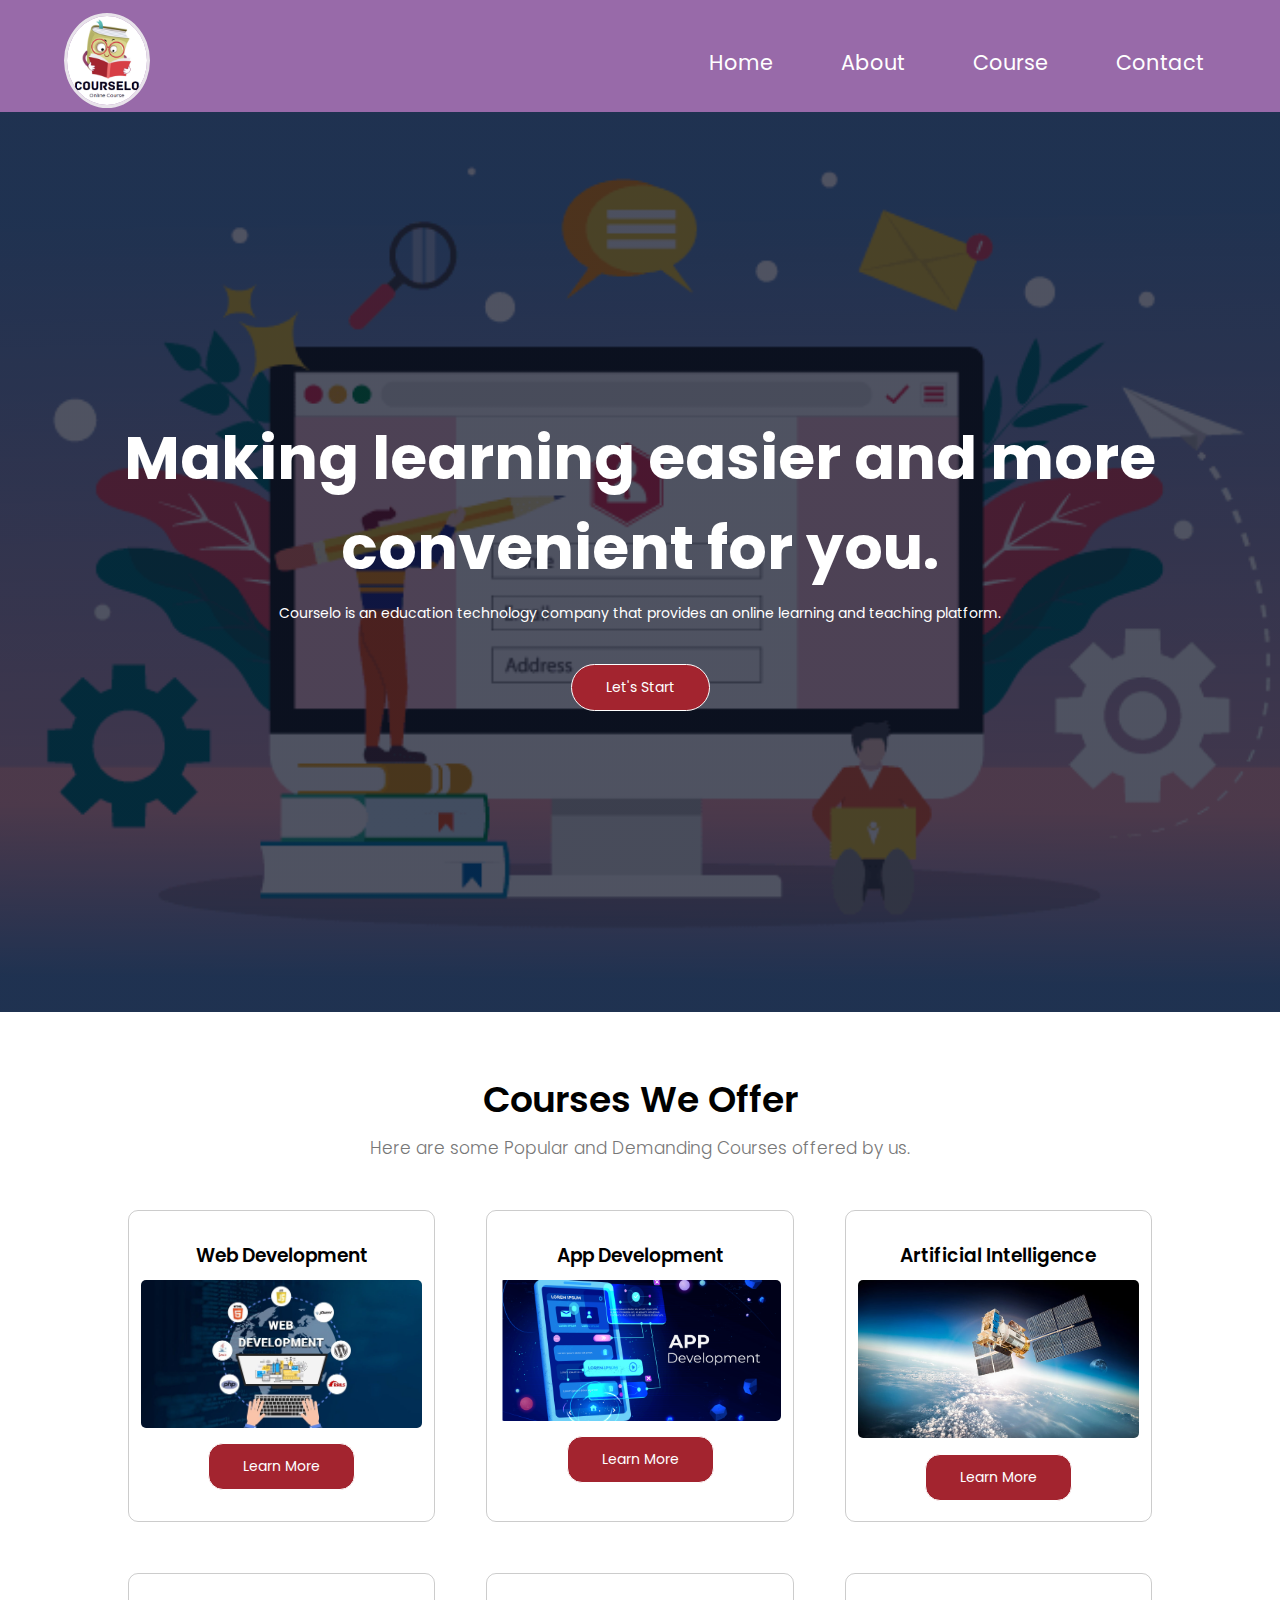
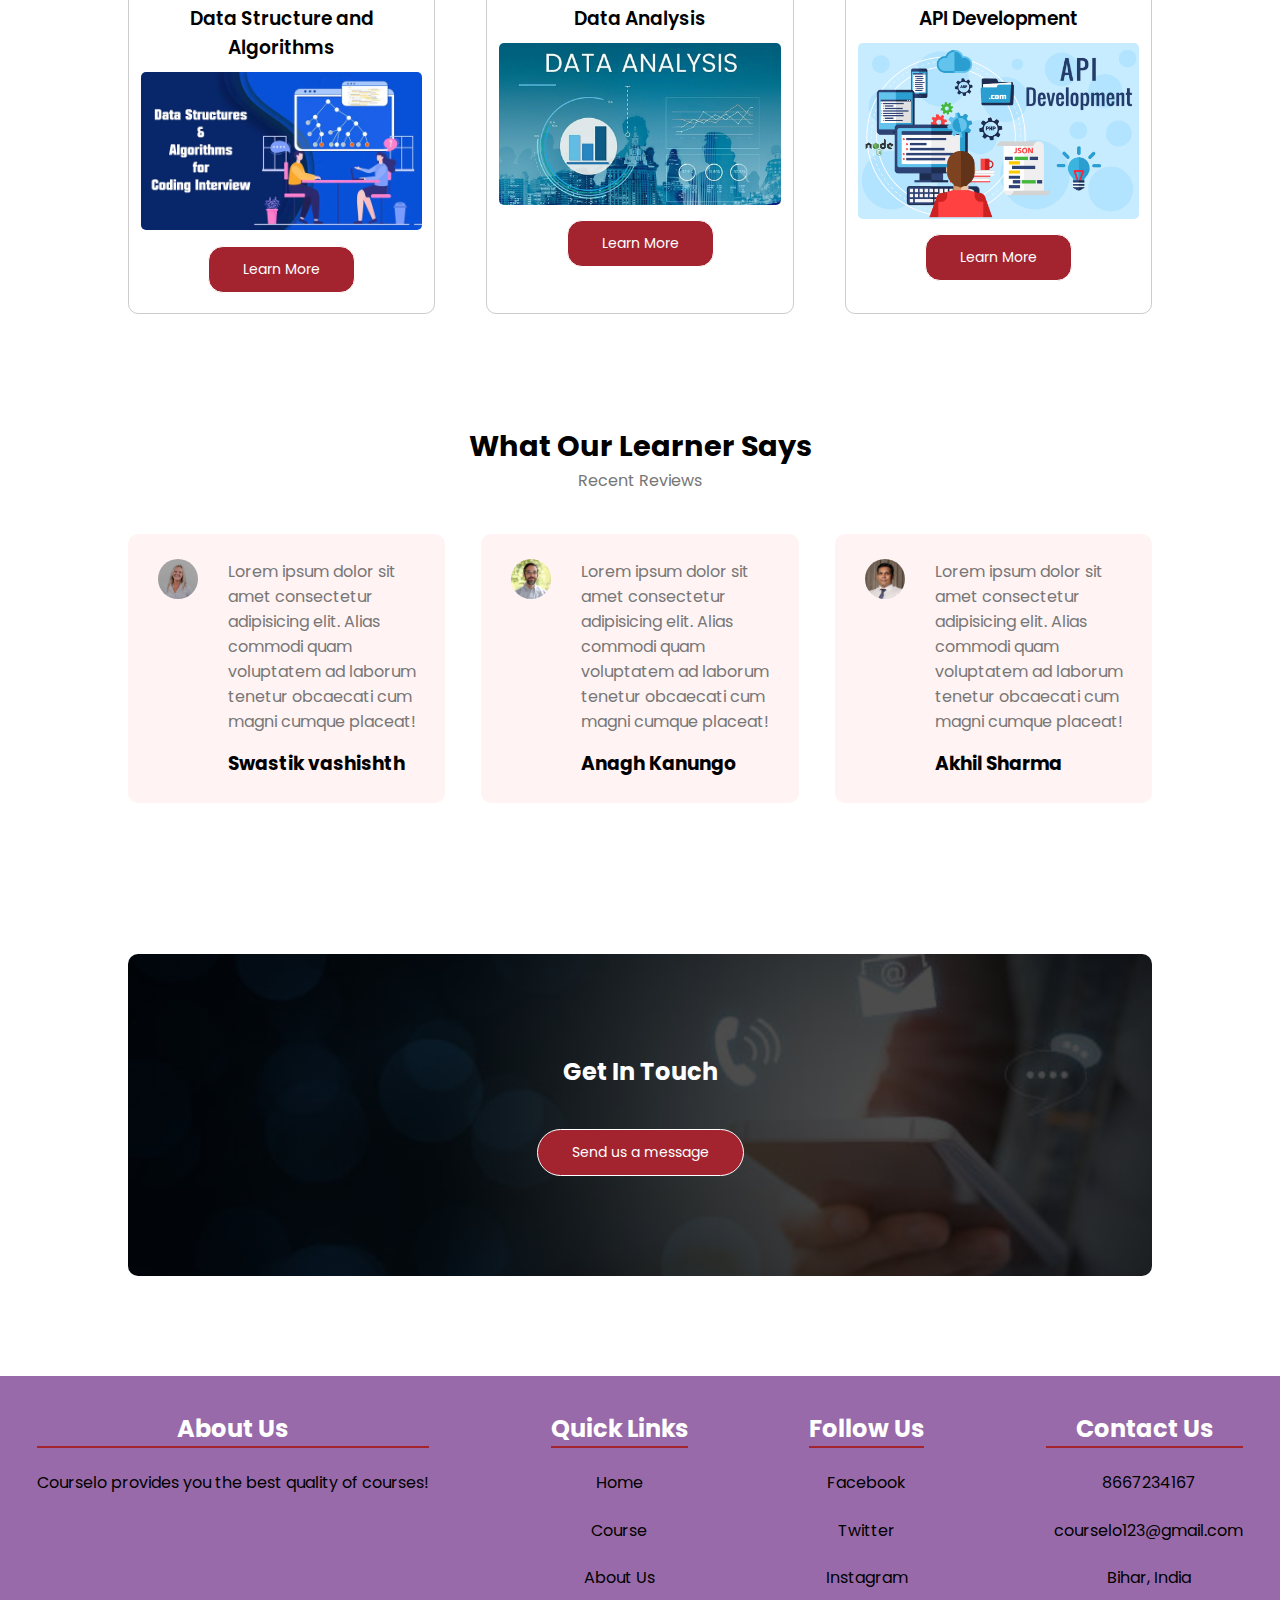
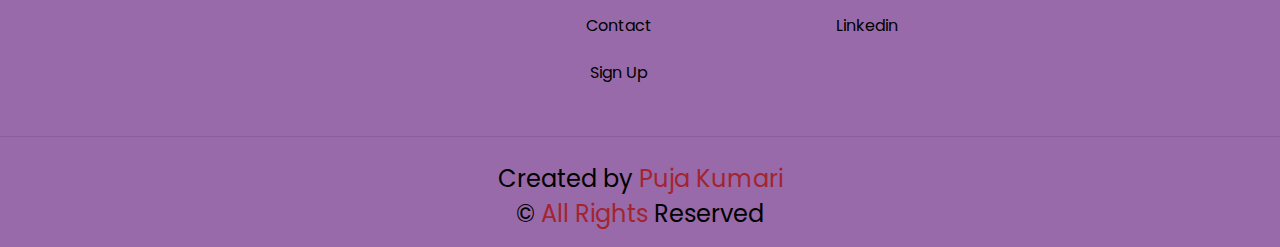
<file: index.html>
<!DOCTYPE html>
<html lang="en">

<head>
    <meta charset="UTF-8">
    <meta name="viewport" content="width=device-width, initial-scale=1.0">
    <title>Courselo - A platform for all courses</title>
    <!-- Icon link -->
    <link rel="shortcut icon" href="logo.png" type="image/x-icon">
    <!-- font awesome cdn link  -->
    <link rel="stylesheet" href="https://cdnjs.cloudflare.com/ajax/libs/font-awesome/6.5.1/css/all.min.css"
        integrity="sha512-DTOQO9RWCH3ppGqcWaEA1BIZOC6xxalwEsw9c2QQeAIftl+Vegovlnee1c9QX4TctnWMn13TZye+giMm8e2LwA=="
        crossorigin="anonymous" referrerpolicy="no-referrer" />
    <!-- Google font link -->
    <link rel="preconnect" href="https://fonts.googleapis.com">
    <link rel="preconnect" href="https://fonts.gstatic.com" crossorigin>
    <link href="https://fonts.googleapis.com/css2?family=Poppins:wght@100;200;300;400;500;600;700&display=swap"
        rel="stylesheet">
    <!-- Css file link -->
    <link rel="stylesheet" href="style.css">
</head>

<body>
    <section class="header">
        <nav>
            <a href="index.html"><img src="logo.png" alt="logo"></a>
            <div class="nav-links" id="navLinks">
                <i class="fa fa-solid fa-xmark" onclick="hideMenu()"></i>
                <ul>
                    <li><a href="#home"><i class="fa-solid fa-house-user"></i>Home</a></li>
                    <li><a href="about.html" target="_blank"><i class="fa-solid fa-address-card"></i>About</a></li>
                    <li><a href="#courses"><i class="fa-solid fa-laptop-code"></i>Course</a></li>
                    <li><a href="#contact"><i class="fa-solid fa-address-book"></i>Contact</a></li>
                </ul>
            </div>
            <i class="fa fa-solid fa-bars" onclick="showMenu()"></i>
        </nav>
    </section>

    <!-- Home section -->

    <section class="home" id="home">
        <div class="text-content">
            <h1>Making learning easier and more convenient for you.</h1>
            <p>Courselo is an education technology company that provides an online learning and teaching platform.</p>
            <a href="signup.html" class="hero-btn">Let's Start</a>
        </div>
    </section>

    <!-- Course section -->
    <section class="course" id="courses">
        <h2>Courses We Offer</h2>
        <p>Here are some Popular and Demanding Courses offered by us.</p>
        <div class="course-row">
            <div class="course-col">
                <h3>Web Development</h3>
                <img src="web-dev-img.jpg">
                <a href="https://www.geeksforgeeks.org/web-development/" target="_blank" class="hero-btn">Learn More</a>
            </div>
            <div class="course-col">
                <h3>App Development</h3>
                <img src="app-dev-image.png" alt="">
                <a href="https://www.geeksforgeeks.org/android-app-development-fundamentals-for-beginners/"
                    target="_blank" class="hero-btn">Learn More</a>
            </div>
            <div class="course-col">
                <h3>Artificial Intelligence</h3>
                <img src="ai-img.jpg" alt="">
                <a href="https://www.geeksforgeeks.org/artificial-intelligence-an-introduction/" target="_blank"
                    class="hero-btn">Learn More</a>
            </div>
            <div class="course-col">
                <h3>Data Structure and Algorithms</h3>
                <img src="dsa-img.jpg" alt="">
                <a href="https://www.geeksforgeeks.org/learn-data-structures-and-algorithms-dsa-tutorial/"
                    target="_blank" class="hero-btn">Learn More</a>
            </div>
            <div class="course-col">
                <h3>Data Analysis</h3>
                <img src="data-analysis-img.jpg" alt="">
                <a href="https://www.geeksforgeeks.org/data-analysis-tutorial/" target="_blank" class="hero-btn">Learn
                    More</a>
            </div>
            <div class="course-col">
                <h3>API Development</h3>
                <img src="api-img.jpg" alt="">
                <a href="https://www.geeksforgeeks.org/what-is-an-api/" target="_blank" class="hero-btn">Learn More</a>
            </div>
        </div>
    </section>

    <!-- Testimonials section -->

    <section class="testimonials">
        <h2>What Our Learner Says</h2>
        <p>Recent Reviews</p>
        <div class="course-row">
            <div class="testimonial-col">
                <img src="t-user-image1.jpg" alt="">
                <div>
                    <p>Lorem ipsum dolor sit amet consectetur adipisicing elit. Alias commodi quam voluptatem ad laborum
                        tenetur obcaecati cum magni cumque placeat!</p>
                    <h3>Swastik vashishth</h3>
                    <i class="fa fa-solid fa-star"></i>
                    <i class="fa fa-solid fa-star"></i>
                    <i class="fa fa-solid fa-star"></i>
                    <i class="fa fa-solid fa-star"></i>
                    <i class="fa fa-regular fa-star"></i>
                </div>
            </div>
            <div class="testimonial-col">
                <img src="t-user-img2.jpg" alt="">
                <div>
                    <p>Lorem ipsum dolor sit amet consectetur adipisicing elit. Alias commodi quam voluptatem ad laborum
                        tenetur obcaecati cum magni cumque placeat!</p>
                    <h3>Anagh Kanungo</h3>
                    <i class="fa fa-solid fa-star"></i>
                    <i class="fa fa-solid fa-star"></i>
                    <i class="fa fa-solid fa-star"></i>
                    <i class="fa fa-solid fa-star"></i>
                    <i class="fa fa-regular fa-star-half-stroke"></i>
                </div>
            </div>
            <div class="testimonial-col">
                <img src="t-user-image3.jpeg" alt="">
                <div>
                    <p>Lorem ipsum dolor sit amet consectetur adipisicing elit. Alias commodi quam voluptatem ad laborum
                        tenetur obcaecati cum magni cumque placeat!</p>
                    <h3>Akhil Sharma</h3>
                    <i class="fa fa-solid fa-star"></i>
                    <i class="fa fa-solid fa-star"></i>
                    <i class="fa fa-solid fa-star"></i>
                    <i class="fa fa-regular fa-star-half-stroke"></i>
                    <i class="fa fa-regular fa-star"></i>
                </div>
            </div>
        </div>
    </section>

    <!-- contact section -->

    <section class="contact" id="contact">
        <h2>Get In Touch</h2>
        <a href="contact.html" target="_blank" class="hero-btn">Send us a message</a>
    </section>

    <!-- footer section -->

    <section class="footer">
        <div class="box-container">
            <div class="box">
                <h3>About Us</h3>
                <p>Courselo provides you the best quality of courses!</p>
            </div>
            <div class="box">
                <h3>Quick Links</h3>
                <a href="#home">Home</a>
                <a href="#courses">Course</a>
                <a href="about.html" target="_blank">About Us</a>
                <a href="#contact">Contact</a>
                <a href="signup.html" target="_blank">Sign Up</a>
            </div>
            <div class="box">
                <h3>Follow Us</h3>
                <a href="#">Facebook</a>
                <a href="#">Twitter</a>
                <a href="#">Instagram</a>
                <a href="#">Linkedin</a>
            </div>
            <div class="box">
                <h3>Contact Us</h3>
                <p><i class="fa-solid fa-phone"></i>8667234167</p>
                <p><i class="fa-solid fa-envelope"></i>courselo123@gmail.com</p>
                <p><i class="fa-solid fa-location-dot"></i>Bihar, India</p>
            </div>
        </div>
        <div class="footer-credit"> Created by <span>Puja Kumari</span><br>© <span>All Rights </span>Reserved </div>
    </section>
    <!-- Js file link -->
    <script src="script.js"></script>
</body>

</html>
</file>
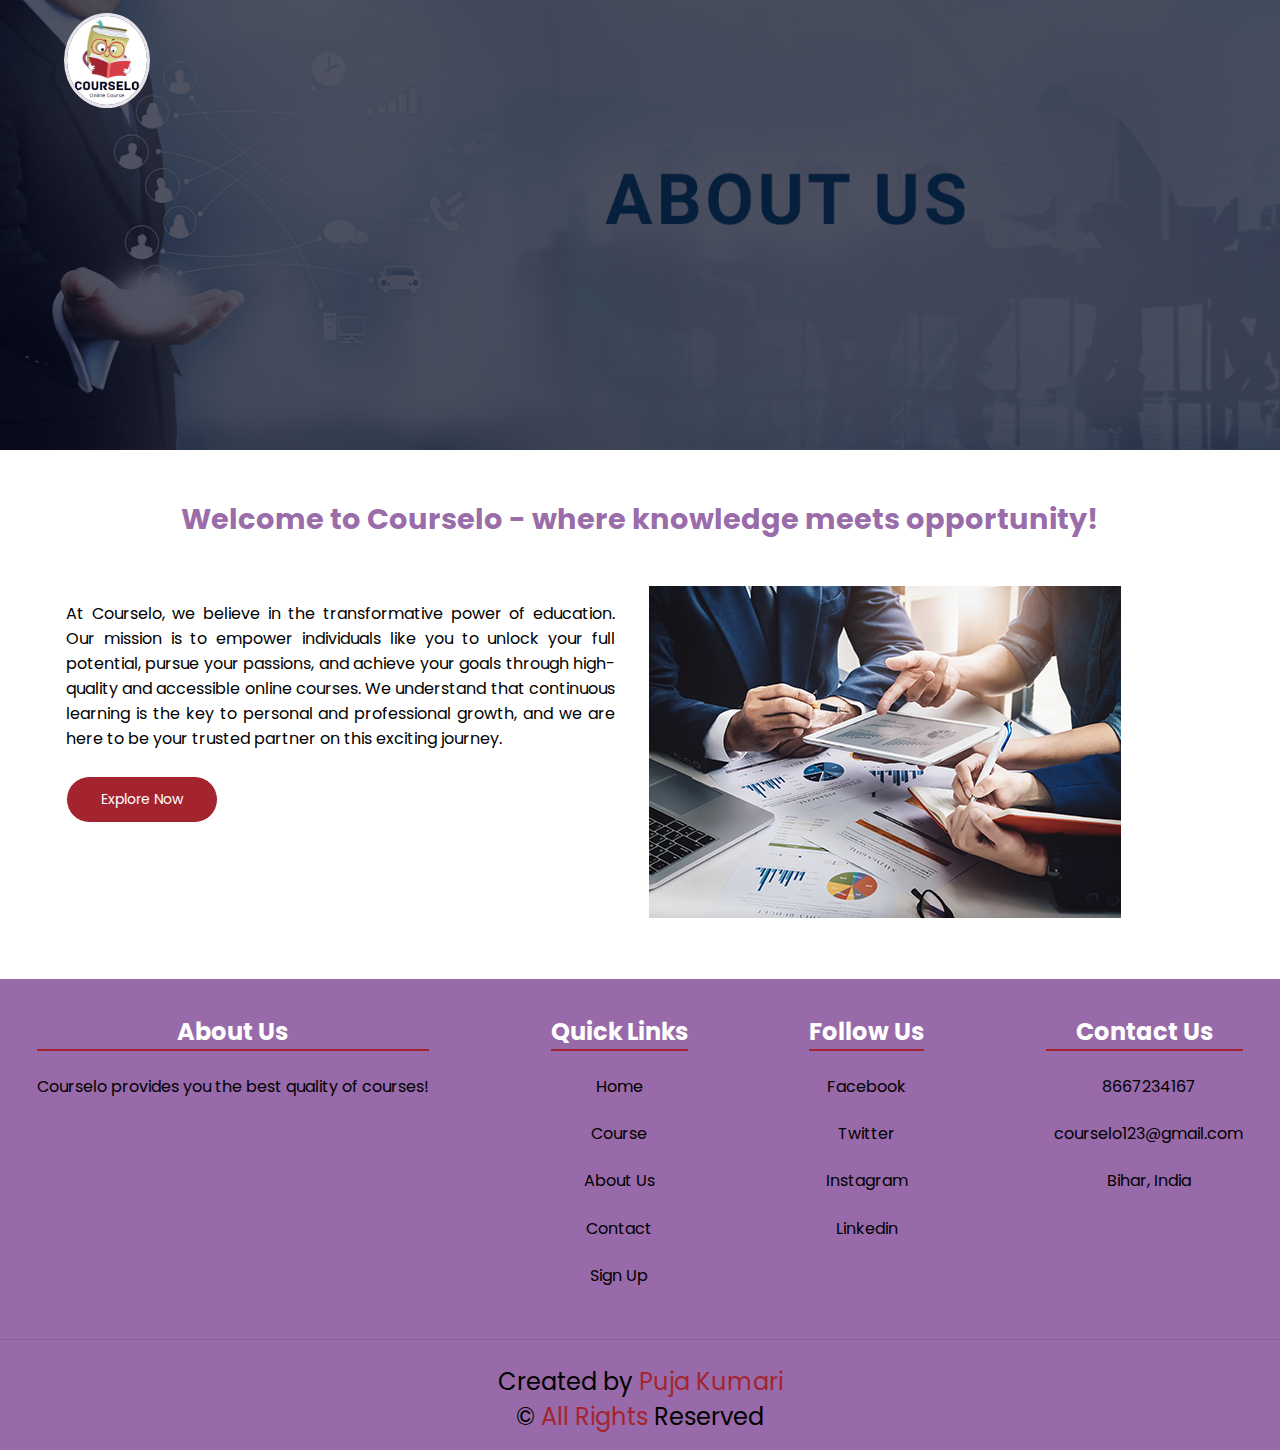
<file: about.html>
<!DOCTYPE html>
<html lang="en">
<head>
    <meta charset="UTF-8">
    <meta name="viewport" content="width=device-width, initial-scale=1.0">
    <title>About Us</title>
    <!-- font awesome cdn link  -->
    <link rel="stylesheet" href="https://cdnjs.cloudflare.com/ajax/libs/font-awesome/6.5.1/css/all.min.css"
        integrity="sha512-DTOQO9RWCH3ppGqcWaEA1BIZOC6xxalwEsw9c2QQeAIftl+Vegovlnee1c9QX4TctnWMn13TZye+giMm8e2LwA=="
        crossorigin="anonymous" referrerpolicy="no-referrer" />
    <!-- Google font link -->
    <link rel="preconnect" href="https://fonts.googleapis.com">
    <link rel="preconnect" href="https://fonts.gstatic.com" crossorigin>
    <link href="https://fonts.googleapis.com/css2?family=Poppins:wght@100;200;300;400;500;600;700&display=swap"
        rel="stylesheet">
    <!-- Css file link -->
    <link rel="stylesheet" href="style.css">
</head>
<body>
    <section class="sub-header">
        <nav>
            <a href="index.html"><img src="logo.png" alt="logo"></a>
        </nav>
    </section>
    <section class="about">
        <h1>Welcome to Courselo - where knowledge meets opportunity!</h1>
        <div class="row">
            <div class="about-col left-col">
                <p>At Courselo, we believe in the transformative power of education. Our mission is to empower individuals like you to unlock your full potential, pursue your passions, and achieve your goals through high-quality and accessible online courses. We understand that continuous learning is the key to personal and professional growth, and we are here to be your trusted partner on this exciting journey.</p>
                <a href="#courses" class="hero-btn">Explore Now</a>
            </div>
            <div class="about-col right-col">
                <img src="about-us-image2.jpg" alt="">
            </div>
        </div>
    </section>

    <!-- footer section -->

    <section class="footer">
        <div class="box-container">
            <div class="box">
                <h3>About Us</h3>
                <p>Courselo provides you the best quality of courses!</p>
            </div>
            <div class="box">
                <h3>Quick Links</h3>
                <a href="index.html" target="_blank">Home</a>
                <a href="#courses">Course</a>
                <a href="about.html" target="_blank">About Us</a>
                <a href="#contact">Contact</a>
                <a href="signup.html" target="_blank">Sign Up</a>
            </div>
            <div class="box">
                <h3>Follow Us</h3>
                <a href="#">Facebook</a>
                <a href="#">Twitter</a>
                <a href="#">Instagram</a>
                <a href="#">Linkedin</a>
            </div>
            <div class="box">
                <h3>Contact Us</h3>
                <p><i class="fa-solid fa-phone"></i>8667234167</p>
                <p><i class="fa-solid fa-envelope"></i>courselo123@gmail.com</p>
                <p><i class="fa-solid fa-location-dot"></i>Bihar, India</p>
            </div>
        </div>
        <div class="footer-credit"> Created by <span>Puja Kumari</span><br>© <span>All Rights </span>Reserved </div>
    </section>
    <!-- Js file link -->
    <script src="script.js"></script>
</body>
</html>
</file>
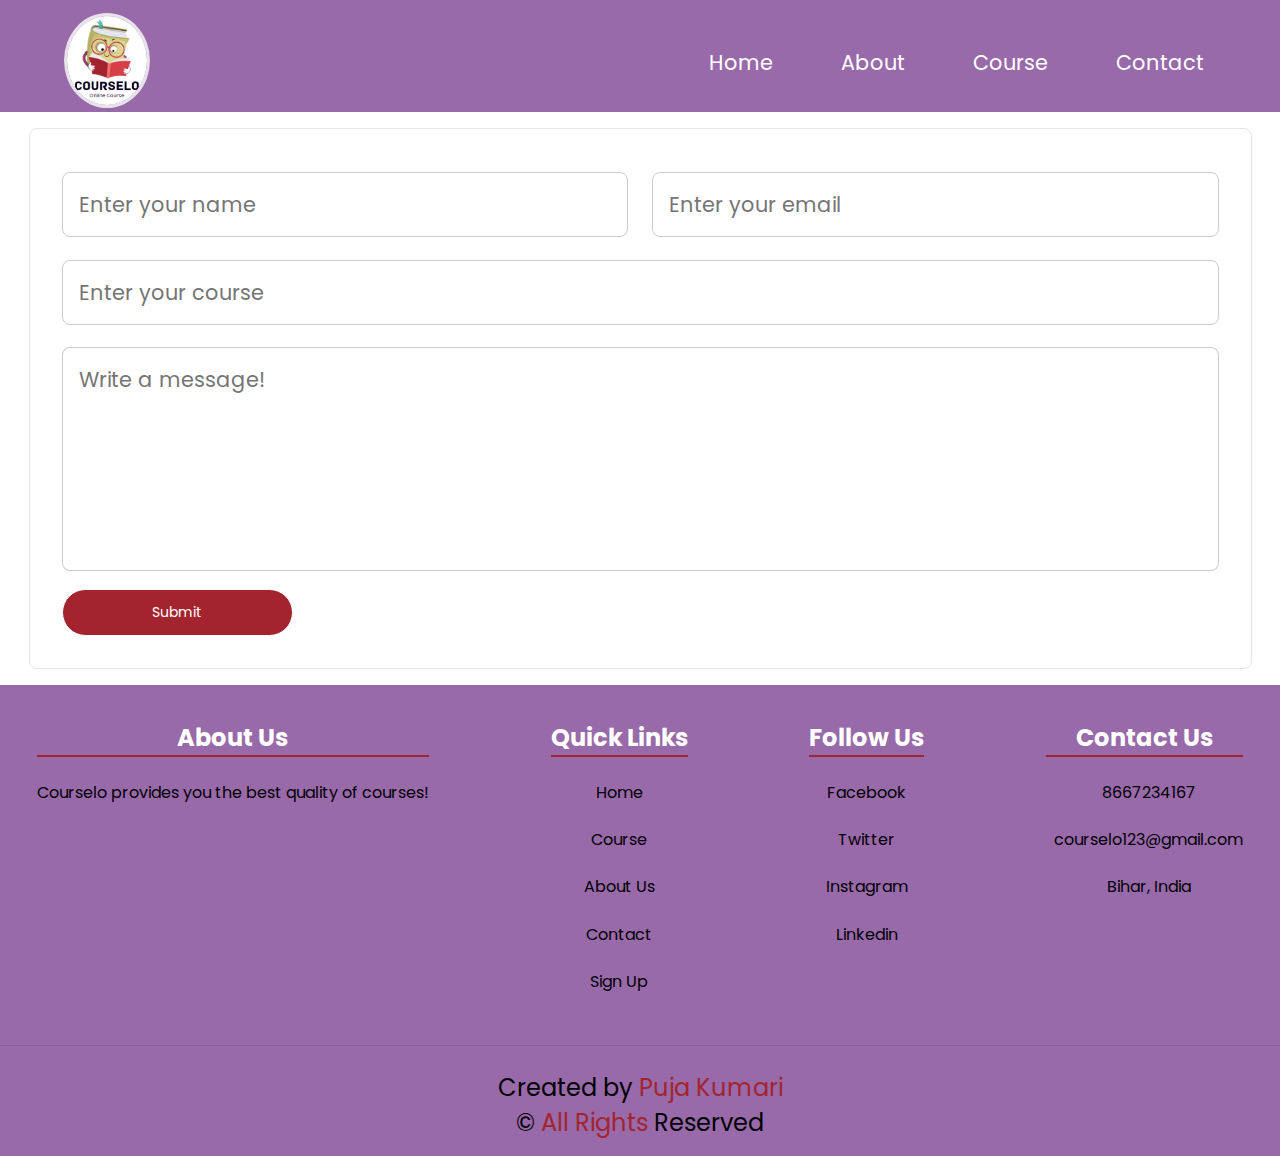
<file: contact.html>
<!DOCTYPE html>
<html lang="en">

<head>
    <meta charset="UTF-8">
    <meta name="viewport" content="width=device-width, initial-scale=1.0">
    <title>Contact Us</title>
    <!-- font awesome cdn link  -->
    <link rel="stylesheet" href="https://cdnjs.cloudflare.com/ajax/libs/font-awesome/6.5.1/css/all.min.css"
        integrity="sha512-DTOQO9RWCH3ppGqcWaEA1BIZOC6xxalwEsw9c2QQeAIftl+Vegovlnee1c9QX4TctnWMn13TZye+giMm8e2LwA=="
        crossorigin="anonymous" referrerpolicy="no-referrer" />
    <!-- Google font link -->
    <link rel="preconnect" href="https://fonts.googleapis.com">
    <link rel="preconnect" href="https://fonts.gstatic.com" crossorigin>
    <link href="https://fonts.googleapis.com/css2?family=Poppins:wght@100;200;300;400;500;600;700&display=swap"
        rel="stylesheet">
    <!-- Css file link -->
    <link rel="stylesheet" href="style.css">
</head>

<body>
    <section class="header">
        <nav>
            <a href="index.html"><img src="logo.png" alt="logo"></a>
            <div class="nav-links" id="navLinks">
                <i class="fa fa-solid fa-xmark" onclick="hideMenu()"></i>
                <ul>
                    <li><a href="index.html"><i class="fa-solid fa-house-user"></i>Home</a></li>
                    <li><a href="about.html" target="_blank"><i class="fa-solid fa-address-card"></i>About</a></li>
                    <li><a href="index.html"><i class="fa-solid fa-laptop-code"></i>Course</a></li>
                    <li><a href="index.html"><i class="fa-solid fa-address-book"></i>Contact</a></li>
                </ul>
            </div>
            <i class="fa fa-solid fa-bars" onclick="showMenu()"></i>
        </nav>
    </section>

    <!-- contact section -->

    <section class="contact-form">
        <form action="">
            <div class="input-box">
                <input type="text" placeholder="Enter your name">
                <input type="email" placeholder="Enter your email">
            </div>
            <input type="text" placeholder="Enter your course" class="box">
            <textarea placeholder="Write a message!" name="" id="" cols="30" rows="10"></textarea>
            <a href="mail to:pujabarn9575@gmail.com"><input type="submit" value="Submit" class="hero-btn" id="contact-btn"></a>
        </form>
    </section>

    <!-- footer section -->

    <section class="footer">
        <div class="box-container">
            <div class="box">
                <h3>About Us</h3>
                <p>Courselo provides you the best quality of courses!</p>
            </div>
            <div class="box">
                <h3>Quick Links</h3>
                <a href="#home">Home</a>
                <a href="#courses">Course</a>
                <a href="about.html" target="_blank">About Us</a>
                <a href="#contact">Contact</a>
                <a href="signup.html" target="_blank">Sign Up</a>
            </div>
            <div class="box">
                <h3>Follow Us</h3>
                <a href="#">Facebook</a>
                <a href="#">Twitter</a>
                <a href="#">Instagram</a>
                <a href="#">Linkedin</a>
            </div>
            <div class="box">
                <h3>Contact Us</h3>
                <p><i class="fa-solid fa-phone"></i>8667234167</p>
                <p><i class="fa-solid fa-envelope"></i>courselo123@gmail.com</p>
                <p><i class="fa-solid fa-location-dot"></i>Bihar, India</p>
            </div>
        </div>
        <div class="footer-credit"> Created by <span>Puja Kumari</span><br>© <span>All Rights </span>Reserved </div>
    </section>
    <!-- Js file link -->
    <script src="script.js"></script>
</body>

</html>
</file>
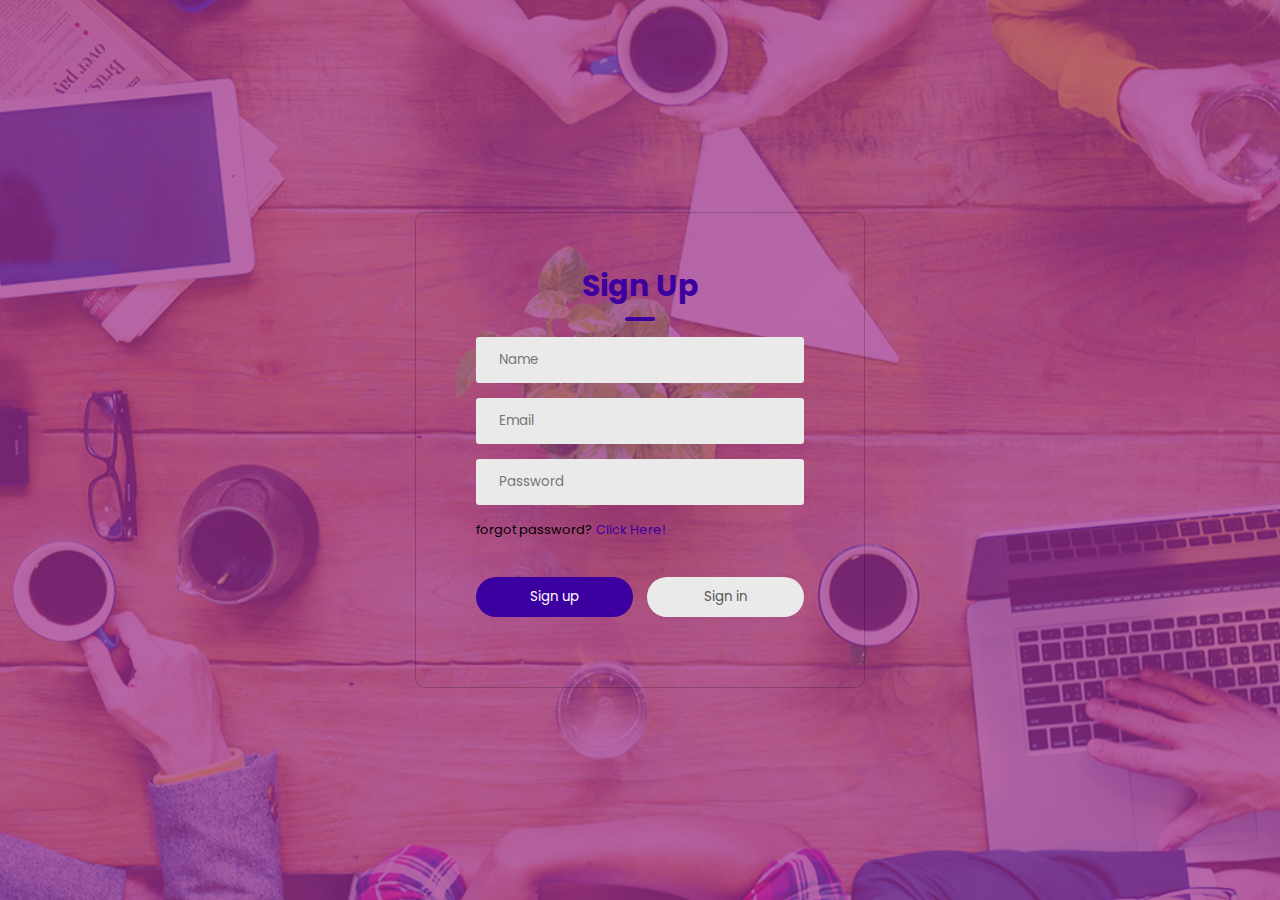
<file: signup.html>
<!DOCTYPE html>
<html lang="en">

<head>
    <meta charset="UTF-8">
    <meta name="viewport" content="width=device-width, initial-scale=1.0">
    <title>Sign Up - Sign In</title>
    <!-- font awesome cdn link  -->
    <link rel="stylesheet" href="https://cdnjs.cloudflare.com/ajax/libs/font-awesome/6.5.1/css/all.min.css"
        integrity="sha512-DTOQO9RWCH3ppGqcWaEA1BIZOC6xxalwEsw9c2QQeAIftl+Vegovlnee1c9QX4TctnWMn13TZye+giMm8e2LwA=="
        crossorigin="anonymous" referrerpolicy="no-referrer" />
    <!-- Google font link -->
    <link rel="preconnect" href="https://fonts.googleapis.com">
    <link rel="preconnect" href="https://fonts.gstatic.com" crossorigin>
    <link href="https://fonts.googleapis.com/css2?family=Poppins:wght@100;200;300;400;500;600;700&display=swap"
        rel="stylesheet">
    <!-- Css file link -->
    <link rel="stylesheet" href="style.css">
</head>

<body>
    <div class="container">
        <div class="form-container">
            <h1 id="title">Sign Up</h1>
            <form action="">
                <div class="input-group">
                    <div class="input-field" id="nameInputField">
                        <i class="fa-solid fa-user"></i>
                        <input type="text" placeholder="Name">
                    </div>
                    <div class="input-field">
                        <i class="fa-solid fa-envelope"></i>
                        <input type="email" placeholder="Email">
                    </div>
                    <div class="input-field">
                        <i class="fa-solid fa-lock"></i>
                        <input type="password" placeholder="Password">
                    </div>
                    <p>forgot password? <a href="#">Click Here!</a></p>
                </div>
                <div class="btn-group">
                    <button type="button" id="signUpBtn">Sign up</button>
                    <button type="button" class="disable" id="signInBtn">Sign in</button>
                </div>
            </form>
        </div>
    </div>
    <!-- Js file link -->
    <script src="script.js"></script>
</body>

</html>
</file>
<file: style.css>
*{
    margin: 0;
    padding: 0;
    box-sizing: border-box;
    font-family: 'Poppins', sans-serif;
    transition: all 0.2s ease-in-out;
    scroll-behavior: smooth;
}
html::-webkit-scrollbar{
    width: 0.5rem;
}
html::-webkit-scrollbar-track{
    background: #fff;
}
html::-webkit-scrollbar-thumb{
    background:#7e4593cc;
    border-radius: 5rem;
}
.header{
    width: 100%;
    background-color: #7e4593cc;
    height: 7rem;
    position: relative;
}
nav{
    display: flex;
    align-items: center;
    justify-content: space-between;
    padding: 1% 5%;
}
nav a img{
    width: 37%;
    height: 37%;
    border-radius: 50%;
    border: 0.2rem solid #E8E3EA ;
    object-fit: cover;
}
.nav-links{
    flex: 1;
    text-align: right;
}
.nav-links ul li{
    list-style: none;
    display: inline-block;
    padding: 8px 12px;
    position: relative;
}
.nav-links ul li a{
    text-decoration: none;
    margin-left: 2rem;
    font-size: 1.3rem;
    color: #fff;
}
.nav-links ul li a i{
    margin-right: 0.5rem;
}
.nav-links ul li::after{
    content: '';
    width: 0%;
    height: 2px;
    display: block;
    margin-left: 22px;
    background: #A3242F;
    transition: 0.5s ease-in-out;
}
.nav-links ul li:hover::after{
    width: 90%;
}
.nav-links ul li a:hover{
    color: #A3242F;
}

/* home section */

.home{
    min-height: 100vh;
    width: 100%;
    background-image: linear-gradient(rgba(4,9,30,0.7),rgba(4,9,30,0.7)),
    url(hero-section-img.png);
    background-position: center;
    background-size: cover;
    position: relative;
}
.text-content{
    width: 90%;
    color: #fff;
    position: absolute;
    top: 50%;
    left: 50%;
    transform: translate(-50%,-50%);
    text-align: center;
}
.text-content h1{
    font-size: 60px;
}
.text-content p{
    margin: 10px 0 40px;
    font-size: 14px;
    color: #fff;
}

.hero-btn{
    display: inline-block;
    text-decoration: none;
    color: #fff;
    border: 1px solid #fff;
    padding: 12px 34px;
    background: #A3242F;
    font-size: 14px;
    position: relative;
    cursor: pointer;
    border-radius: 5rem;
}
.hero-btn:hover{
    border: 1px solid #E8E3EA;
    background: #7e4593cc;
    transition: 1s;
    color:#fff;
}

nav .fa{
    display: none;
}
/* media queries */

@media (max-width:700px) {
    html,body{
        overflow-x: hidden;
    }
    .text-content h1{
        font-size: 30px;
    }
    .nav-links ul li{
        display: block;
    }
    .nav-links{
        position: absolute;
        background: #A3242F;
        height: 100vh;
        width: 200px;
        top: 0;
        right: -200px;
        text-align: left;
        z-index: 2;
        transition: 1s;
    }
    nav .fa{
        display: block;
        color: #fff;
        margin: 20px;
        font-size: 22px;
        cursor: pointer;
    }
    .nav-links ul{ 
        padding: 6px;
    }
}

/* Courses */

.course{
    width:80%;
    margin: auto;
    text-align: center;
    padding-top: 60px;
}
.course h2{
    font-size: 36px;
    font-weight: 600;
}
.course p{
    color: #777;
    font-size: 17px;
    font-weight: 300;
    line-height: 22px;
    padding: 10px;
}
.course-row{
    margin-top: 4%;
    display: flex;
    justify-content: space-between;
    flex-wrap: wrap;
}
.course-col img{
    width: 100%;
    border-radius: 5px;
}
.course-col{
    flex-basis: 30%;
    margin-bottom: 5%;
    padding: 20px 12px;
    box-sizing: border-box;
    border: 1px solid rgba(0,0,0,0.2);
    border-radius: 10px;
    transition: 0.5s;
}
.course-col h3{
    text-align: center;
    font-weight: 600;
    margin: 10px 0;
}
.course-col a{
    margin-top: 3%;
    border-radius: 15px;
}
.course-col:hover{
    box-shadow: 0 0 25px 0px rgba(0,0,0,0.2);
}

/* media queries */

@media (max-width:700px) {
    .course-row{
        flex-direction: column;
    }
}

/* testimonials section */

.testimonials{
    width: 80%;
    margin: auto;
    padding-top: 60px;
    text-align: center;
}
.testimonials h2{
    font-size: 1.8rem;
}
.testimonials p{
    font-size: 1rem;
    color: #777;
}
.testimonial-col{
    flex-basis: 31%;
    border-radius: 10px;
    margin-bottom: 5%;
    text-align: left;
    background: #fff3f3;
    padding: 25px;
    cursor: pointer;
    display: flex;
}
.testimonial-col img{
    height: 40px;
    margin-left: 5px;
    margin-right: 30px;
    border-radius: 50%;
}
.testimonial-col p{
    padding: 0;
}
.testimonial-col h3{
    margin-top: 15px;
    text-align: left;
}
.testimonial-col .fa{
    color: #f44336;
}

@media (max-width:700px) {
    .testimonial-col img{
        margin-left: 0;
        margin-right: 15px;
    }
}

/* contact section */

.contact{
    margin: 100px auto;
    width: 80%;
    background-image: linear-gradient(rgba(0,0,0,0.7),rgba(0,0,0,0.7)),
    url(contact-img.jpg);
    background-position: center;
    background-size: cover;
    border-radius: 10px;
    text-align: center;
    padding: 100px 0;
}
.contact h2{
    color: #fff;
    margin-bottom: 40px;
    padding: 0;
}

/* Contact form section */

.contact-form{
    display: flex;
    justify-content: center;
    align-items: center;
    flex-wrap: wrap;
    gap: 1.5rem;
}
.contact-form form{
    border:.1rem solid rgba(0,0,0,.1);
    margin: 1rem;
    border-radius: 0.5rem;
    padding: 2rem;
}
.contact-form form .input-box{
    display: flex;
    justify-content: space-between;
    flex-wrap: wrap;
}
.contact-form form .input-box input,
.contact-form form .box,
.contact-form form textarea{
    width: 100%;
    padding: 1rem;
    margin: 0.7rem 0;
    font-size: 1.3rem;
    border: 0.1rem solid rgba(0,0,0,0.2);
    border-radius: 0.5rem;
    text-transform: none;
    color: #000000;
}
.contact-form form .input-box input:focus,
.contact-form form .box:focus,
.contact-form form textarea:focus{
    border-color: #ED4B3CFF;
    background-color: #777;
}
.contact-form form .input-box input{
    width: 49%;
}
.contact-form form textarea{
    height: 14rem;
    resize: none;
}
#contact-btn{
    width: 20%;
}

@media (max-width:700px) {
    .contact-form form .input-box input{
        width: 100%;
    }
    #contact-btn{
        width: 40%;
        font-size: 17px;
    }
}

/* about us section */

.sub-header{
    height: 50vh;
    width: 100%;
    background-image: linear-gradient(rgba(4,9,30,0.7),rgba(4,9,30,0.7)),
    url(about-us-image.jpg);
    background-position: center;
    background-size: cover;
}
.about{
    width: 90%;
    margin: auto;
    padding-top: 2rem;
    padding-bottom: 1.5rem;
}
.about h1{
    font-size: 1.8rem;
    padding-top: 1rem;
    text-align: center;
    color: #7e4593cc;
}
.about p{
    padding: 15px 0 25px;
    text-align: justify;
}
.row{
    width: 100%;
    display: flex;
    margin-top: 15px;
}
.about-col{
    flex-basis: 48%;
    padding: 30px 2px;
}
.about .row .left-col{
    margin-right: 10px;
}
.about .row .right-col{
    margin-left: 20px;
}

@media (max-width:700px) {
    .row{
        flex-direction: column;
    }
    .about-col{
        padding: 25px 1px;
    }
    .about .row .right-col{
        padding: 25px 1px;
    }
    .sub-header{
        background-image: linear-gradient(rgba(4,9,30,0.7),rgba(4,9,30,0.7)),
        url(about.jpg);
        background-position: center;
        background-size: cover;
        width: 100%;
    }
}
/* footer section */

.footer{
    background-color:#7e4593cc;
}
.footer .box-container{
    display: flex;
    flex-wrap: wrap;
    justify-content: space-between;
    gap: 1.5rem;
    padding: 1.5rem 2.3rem;
}
.footer .box-container .box{
    text-align: center;
}
.footer .box-container .box h3{
    font-size: 1.5rem;
    color: #fff;
    padding: 0.7rem 0;
}
.footer .box-container .box p{
    font-size: 1rem;
    /* color: ; */
    padding: 0.7rem 0;
}
.footer .box-container .box a{
    display: block;
    font-size: 1rem;
    color:#000 ;
    padding: 0.7rem 0;
    text-decoration: none;
}
.footer .box-container .box a:hover{
    color:#A3242F;
}
.footer .box-container .box p i{
    padding-right: .5rem;
    color:#A3242F;
    text-align: center;
}
.footer .footer-credit{
    font-size: 1.5rem;
    margin-top: 1rem;
    padding: 1rem;
    padding-top: 1.5rem;
    text-align: center;
    border-top: 0.1rem solid rgba(0,0,0,0.1);
    color: #000000;
}
.footer .footer-credit span{
    color: #A3242F;
}
.footer .box-container .box h3::after{
    content: '';
    width: 100%;
    height: 2px;
    display: block;
    /* margin-left: 22px; */
    background: #A3242F;
}
@media (max-width:700px) {
    .footer .box-container{
        flex-direction: column;
    }
}

/* sign up section */

.container{
    width: 100%;
    height: 100vh;
    background-image: linear-gradient(rgba(157, 44, 138, 0.719),rgba(157, 44, 138, 0.719)),
    url(signUp-imgg.jpg);
    background-position: center;
    background-size: cover;
    position: relative;
}
.form-container{
    width: 90%;
    max-width:450px;
    position: absolute;
    top: 50%;
    left: 50%;
    transform: translate(-50%,-50%);
    background: transparent;
    padding: 50px 60px 70px;
    text-align:  center;
    border-radius: 10px;
    border: 0.1rem solid rgba(0,0,0,0.2);
}
.form-container h1{
    font-size: 30px;
    margin-bottom: 28px;
    color: #3c00a0;
    position: relative;
}
.form-container h1::after{
    content: '';
    width: 30px;
    height: 4px;
    border-radius: 3px;
    background: #3c00a0;
    position: absolute;
    bottom: -12px;
    left: 50%;
    transform: translateX(-50%);
}
.input-field{
    background: #eaeaea;
    margin: 15px 0;
    border-radius: 3px;
    display: flex;
    align-items: center;
    max-height: 65px;
    transition: max-height 0.5s;
    overflow: hidden;
}
input{
    width: 100%;
    background: transparent;
    border: 0;
    outline: 0;
    padding: 13px 8px;
}
.input-field i{
    margin-left: 15px;
    color: #999;
}
form p{
    text-align: left;
    font-size: 13px;
}
form p a{
    text-decoration: none;
    color: #3c00a0;
}
.btn-group{
    width: 100%;
    display: flex;
    justify-content: space-between;
}
.btn-group button{
    flex-basis: 48%;
    background: #3c00a0;
    color: #fff;
    height: 40px;
    border-radius: 20px;
    border: 0;
    outline: 0;
    cursor: pointer;
    transition: background-color 1s;
}
.input-group{
    height: 240px;
}
.btn-group button.disable{
    background: #eaeaea;
    color: #555;
}
.form-container form .input-group #nameInputField input[type="text"]:focus{
    border-color: #3c00a0;
}
</file>
